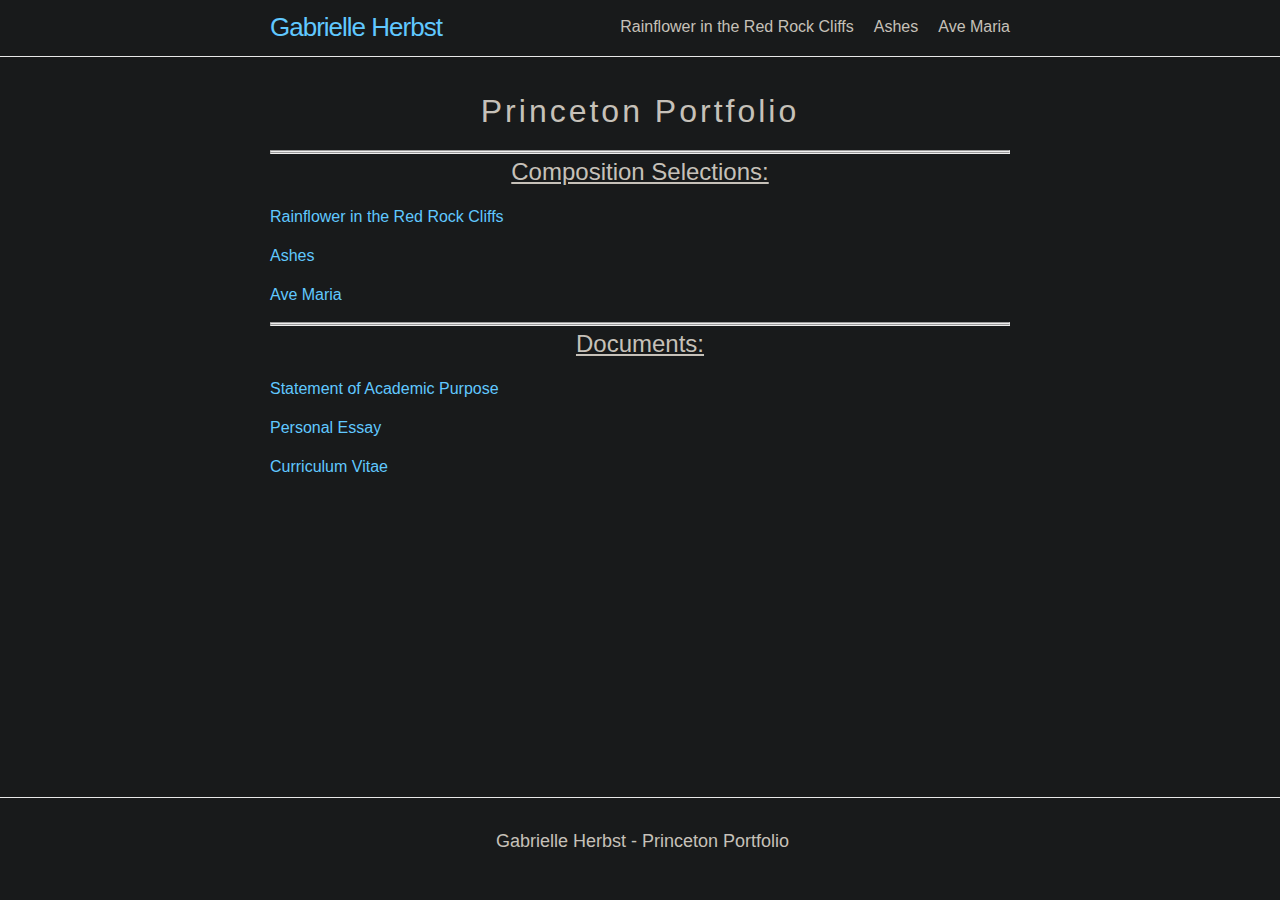
<file: index.html>
<!DOCTYPE html>
<html lang="en"><head>
  <meta charset="utf-8">
  <meta http-equiv="X-UA-Compatible" content="IE=edge">
  <meta name="viewport" content="width=device-width, initial-scale=1"><!-- Begin Jekyll SEO tag v2.8.0 -->
<title>Gabrielle Herbst | GLH things</title>
<meta name="generator" content="Jekyll v4.3.3" />
<meta property="og:title" content="Gabrielle Herbst" />
<meta property="og:locale" content="en_US" />
<meta name="description" content="GLH things" />
<meta property="og:description" content="GLH things" />
<link rel="canonical" href="https://glhthings.github.io/" />
<meta property="og:url" content="https://glhthings.github.io/" />
<meta property="og:site_name" content="Gabrielle Herbst" />
<meta property="og:type" content="website" />
<meta name="twitter:card" content="summary" />
<meta property="twitter:title" content="Gabrielle Herbst" />
<script type="application/ld+json">
{"@context":"https://schema.org","@type":"WebSite","description":"GLH things","headline":"Gabrielle Herbst","name":"Gabrielle Herbst","url":"https://glhthings.github.io/"}</script>
<!-- End Jekyll SEO tag -->
<link rel="stylesheet" href="/assets/main.css"><link type="application/atom+xml" rel="alternate" href="https://glhthings.github.io/feed.xml" title="Gabrielle Herbst" /></head>
<body><header class="site-header" role="banner">

  <div class="wrapper"><a class="site-title" rel="author" href="/">Gabrielle Herbst</a><nav class="site-nav">
        <input type="checkbox" id="nav-trigger" class="nav-trigger" />
        <label for="nav-trigger">
          <span class="menu-icon">
            <svg viewBox="0 0 18 15" width="18px" height="15px">
              <path d="M18,1.484c0,0.82-0.665,1.484-1.484,1.484H1.484C0.665,2.969,0,2.304,0,1.484l0,0C0,0.665,0.665,0,1.484,0 h15.032C17.335,0,18,0.665,18,1.484L18,1.484z M18,7.516C18,8.335,17.335,9,16.516,9H1.484C0.665,9,0,8.335,0,7.516l0,0 c0-0.82,0.665-1.484,1.484-1.484h15.032C17.335,6.031,18,6.696,18,7.516L18,7.516z M18,13.516C18,14.335,17.335,15,16.516,15H1.484 C0.665,15,0,14.335,0,13.516l0,0c0-0.82,0.665-1.483,1.484-1.483h15.032C17.335,12.031,18,12.695,18,13.516L18,13.516z"/>
            </svg>
          </span>
        </label>

        <div class="trigger"><a class="page-link" href="/rainflower/">Rainflower in the Red Rock Cliffs</a><a class="page-link" href="/ashes/">Ashes</a><a class="page-link" href="/avemaria/">Ave Maria</a></div>
      </nav></div>
</header>
<main class="page-content" aria-label="Content">
      <div class="wrapper">
        <div class="home"><h1 id="princeton-portfolio">Princeton Portfolio</h1>

<hr />
<hr />

<h2 id="composition-selections">Composition Selections:</h2>

<p><a href="/rainflower/">Rainflower in the Red Rock Cliffs</a></p>

<p><a href="/ashes/">Ashes</a></p>

<p><a href="/avemaria/">Ave Maria</a></p>

<hr />
<hr />

<h2 id="documents">Documents:</h2>

<p><a href="/assets/Princeton_Statement_of_Purpose_1_3_Herbst_v2.pdf">Statement of Academic Purpose</a></p>

<p><a href="/assets/Princeton_Personal_Essay_Herbst.pdf">Personal Essay</a></p>

<p><a href="/assets/CV_Gabrielle_Herbst_12_15.pdf">Curriculum Vitae</a></p>


</div>

      </div>
    </main><footer class="site-footer h-card">
  <data class="u-url" href="/"></data>

  <div class="wrapper">

    <h3 class="footer-heading">Gabrielle Herbst - Princeton Portfolio</h3>

  </div>

</footer>
</body>

</html>
</file>
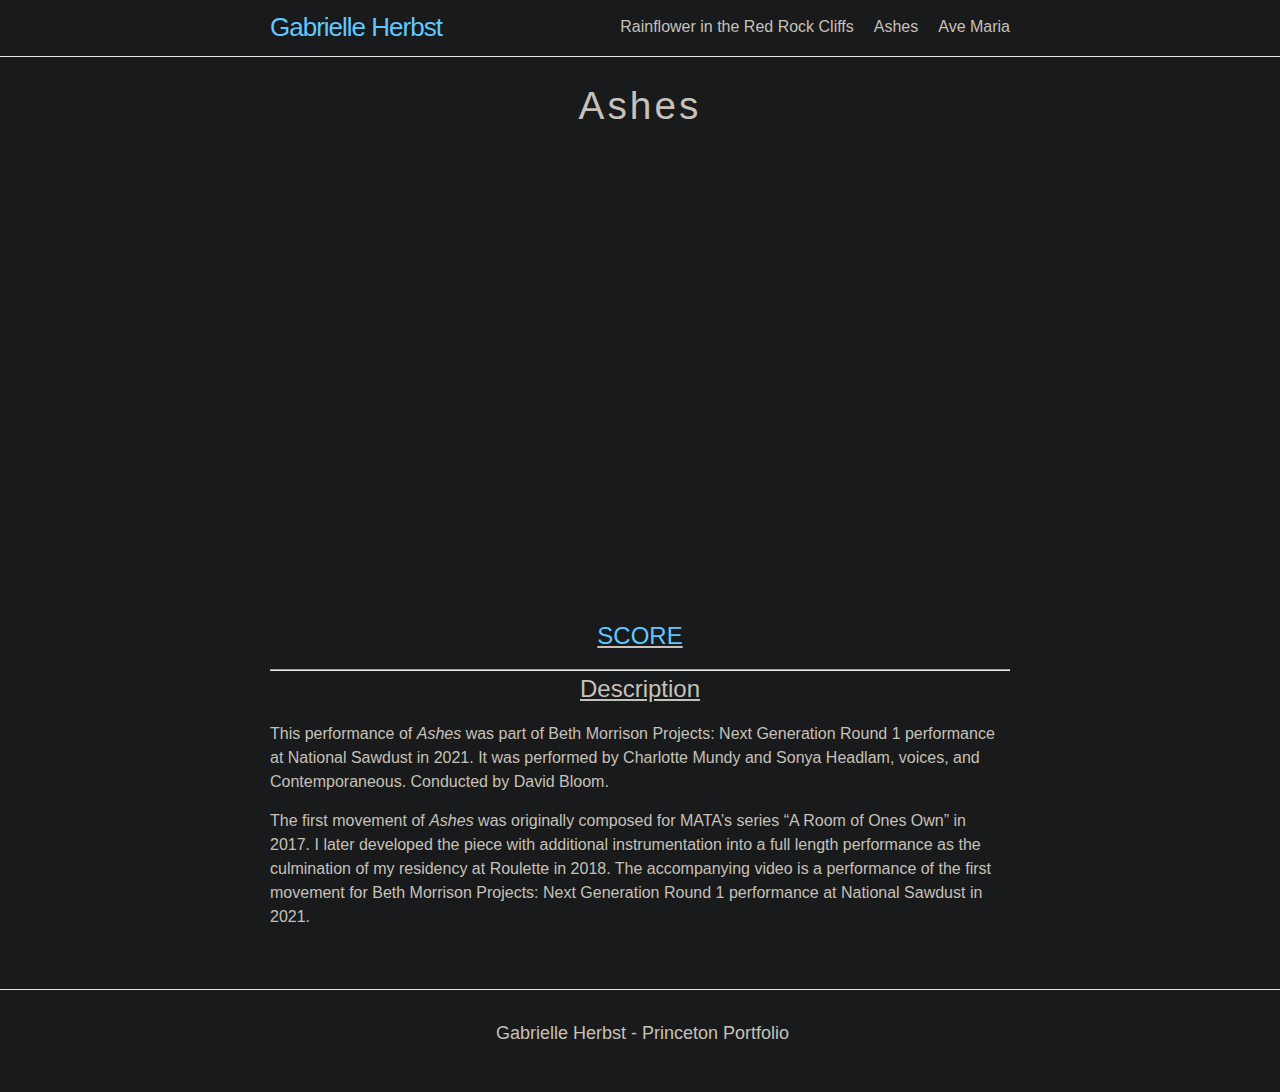
<file: ashes/index.html>
<!DOCTYPE html>
<html lang="en"><head>
  <meta charset="utf-8">
  <meta http-equiv="X-UA-Compatible" content="IE=edge">
  <meta name="viewport" content="width=device-width, initial-scale=1"><!-- Begin Jekyll SEO tag v2.8.0 -->
<title>Ashes | Gabrielle Herbst</title>
<meta name="generator" content="Jekyll v4.3.3" />
<meta property="og:title" content="Ashes" />
<meta property="og:locale" content="en_US" />
<meta name="description" content="GLH things" />
<meta property="og:description" content="GLH things" />
<link rel="canonical" href="https://glhthings.github.io/ashes/" />
<meta property="og:url" content="https://glhthings.github.io/ashes/" />
<meta property="og:site_name" content="Gabrielle Herbst" />
<meta property="og:type" content="website" />
<meta name="twitter:card" content="summary" />
<meta property="twitter:title" content="Ashes" />
<script type="application/ld+json">
{"@context":"https://schema.org","@type":"WebPage","description":"GLH things","headline":"Ashes","url":"https://glhthings.github.io/ashes/"}</script>
<!-- End Jekyll SEO tag -->
<link rel="stylesheet" href="/assets/main.css"><link type="application/atom+xml" rel="alternate" href="https://glhthings.github.io/feed.xml" title="Gabrielle Herbst" /></head>
<body><header class="site-header" role="banner">

  <div class="wrapper"><a class="site-title" rel="author" href="/">Gabrielle Herbst</a><nav class="site-nav">
        <input type="checkbox" id="nav-trigger" class="nav-trigger" />
        <label for="nav-trigger">
          <span class="menu-icon">
            <svg viewBox="0 0 18 15" width="18px" height="15px">
              <path d="M18,1.484c0,0.82-0.665,1.484-1.484,1.484H1.484C0.665,2.969,0,2.304,0,1.484l0,0C0,0.665,0.665,0,1.484,0 h15.032C17.335,0,18,0.665,18,1.484L18,1.484z M18,7.516C18,8.335,17.335,9,16.516,9H1.484C0.665,9,0,8.335,0,7.516l0,0 c0-0.82,0.665-1.484,1.484-1.484h15.032C17.335,6.031,18,6.696,18,7.516L18,7.516z M18,13.516C18,14.335,17.335,15,16.516,15H1.484 C0.665,15,0,14.335,0,13.516l0,0c0-0.82,0.665-1.483,1.484-1.483h15.032C17.335,12.031,18,12.695,18,13.516L18,13.516z"/>
            </svg>
          </span>
        </label>

        <div class="trigger"><a class="page-link" href="/rainflower/">Rainflower in the Red Rock Cliffs</a><a class="page-link" href="/ashes/">Ashes</a><a class="page-link" href="/avemaria/">Ave Maria</a></div>
      </nav></div>
</header>
<main class="page-content" aria-label="Content">
      <div class="wrapper">
        <article class="post">

  <header class="post-header">
    <h1 class="post-title">Ashes</h1>
  </header>

  <div class="post-content">
    <iframe class="youtube-video" src="https://www.youtube.com/embed/JAEuR7CWzQE?si=bLj-k0LLuZA2kbNh" title="YouTube video player" frameborder="0" allow="accelerometer; autoplay; clipboard-write; encrypted-media; gyroscope; picture-in-picture" allowfullscreen=""></iframe>

<p><br /></p>
<h2 id="score"><a href="/assets/Ashes_full_score_Herbst.pdf">SCORE</a></h2>

<hr />

<h2 id="description">Description</h2>

<p>This performance of <em>Ashes</em> was part of Beth Morrison Projects: Next Generation Round 1 performance at National Sawdust in 2021. It was performed by Charlotte Mundy and Sonya Headlam, voices, and Contemporaneous. Conducted by David Bloom.</p>

<p>The first movement of <em>Ashes</em> was originally composed for MATA’s series “A Room of Ones Own” in 2017. I later developed the piece with additional instrumentation into a full length performance as the culmination of my residency at Roulette in 2018. The accompanying video is a performance of the first movement for Beth Morrison Projects: Next Generation Round 1 performance at National Sawdust in 2021.</p>

<style>
.youtube-video {
  aspect-ratio: 16 / 9;
  width: 100%;
}
</style>


  </div>

</article>

      </div>
    </main><footer class="site-footer h-card">
  <data class="u-url" href="/"></data>

  <div class="wrapper">

    <h3 class="footer-heading">Gabrielle Herbst - Princeton Portfolio</h3>

  </div>

</footer>
</body>

</html>
</file>
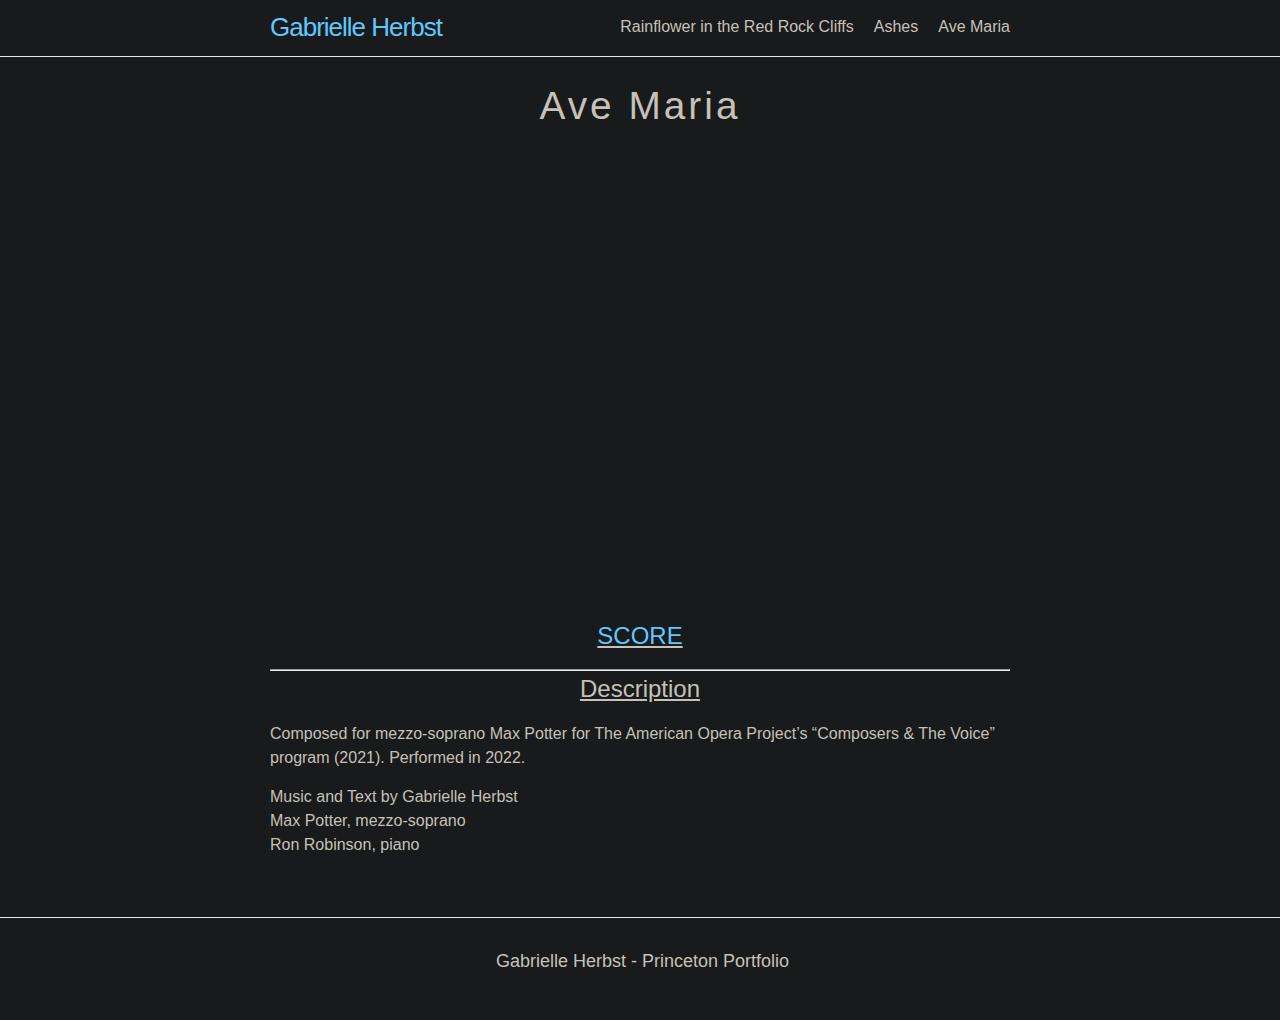
<file: avemaria/index.html>
<!DOCTYPE html>
<html lang="en"><head>
  <meta charset="utf-8">
  <meta http-equiv="X-UA-Compatible" content="IE=edge">
  <meta name="viewport" content="width=device-width, initial-scale=1"><!-- Begin Jekyll SEO tag v2.8.0 -->
<title>Ave Maria | Gabrielle Herbst</title>
<meta name="generator" content="Jekyll v4.3.3" />
<meta property="og:title" content="Ave Maria" />
<meta property="og:locale" content="en_US" />
<meta name="description" content="GLH things" />
<meta property="og:description" content="GLH things" />
<link rel="canonical" href="https://glhthings.github.io/avemaria/" />
<meta property="og:url" content="https://glhthings.github.io/avemaria/" />
<meta property="og:site_name" content="Gabrielle Herbst" />
<meta property="og:type" content="website" />
<meta name="twitter:card" content="summary" />
<meta property="twitter:title" content="Ave Maria" />
<script type="application/ld+json">
{"@context":"https://schema.org","@type":"WebPage","description":"GLH things","headline":"Ave Maria","url":"https://glhthings.github.io/avemaria/"}</script>
<!-- End Jekyll SEO tag -->
<link rel="stylesheet" href="/assets/main.css"><link type="application/atom+xml" rel="alternate" href="https://glhthings.github.io/feed.xml" title="Gabrielle Herbst" /></head>
<body><header class="site-header" role="banner">

  <div class="wrapper"><a class="site-title" rel="author" href="/">Gabrielle Herbst</a><nav class="site-nav">
        <input type="checkbox" id="nav-trigger" class="nav-trigger" />
        <label for="nav-trigger">
          <span class="menu-icon">
            <svg viewBox="0 0 18 15" width="18px" height="15px">
              <path d="M18,1.484c0,0.82-0.665,1.484-1.484,1.484H1.484C0.665,2.969,0,2.304,0,1.484l0,0C0,0.665,0.665,0,1.484,0 h15.032C17.335,0,18,0.665,18,1.484L18,1.484z M18,7.516C18,8.335,17.335,9,16.516,9H1.484C0.665,9,0,8.335,0,7.516l0,0 c0-0.82,0.665-1.484,1.484-1.484h15.032C17.335,6.031,18,6.696,18,7.516L18,7.516z M18,13.516C18,14.335,17.335,15,16.516,15H1.484 C0.665,15,0,14.335,0,13.516l0,0c0-0.82,0.665-1.483,1.484-1.483h15.032C17.335,12.031,18,12.695,18,13.516L18,13.516z"/>
            </svg>
          </span>
        </label>

        <div class="trigger"><a class="page-link" href="/rainflower/">Rainflower in the Red Rock Cliffs</a><a class="page-link" href="/ashes/">Ashes</a><a class="page-link" href="/avemaria/">Ave Maria</a></div>
      </nav></div>
</header>
<main class="page-content" aria-label="Content">
      <div class="wrapper">
        <article class="post">

  <header class="post-header">
    <h1 class="post-title">Ave Maria</h1>
  </header>

  <div class="post-content">
    <iframe class="youtube-video" src="https://www.youtube.com/embed/DNDFJr_4wcs?si=iNOJAF2d3aKS1pxj" title="YouTube video player" frameborder="0" allow="accelerometer; autoplay; clipboard-write; encrypted-media; gyroscope; picture-in-picture" allowfullscreen=""></iframe>

<p><br /></p>
<h2 id="score"><a href="/assets/Ave_Maria_Herbst_Full_Score.pdf">SCORE</a></h2>

<hr />

<h2 id="description">Description</h2>

<p>Composed for mezzo-soprano Max Potter for The American Opera Project’s “Composers &amp; The Voice” program (2021). Performed in 2022.</p>

<p>Music and Text by Gabrielle Herbst<br />
Max Potter, mezzo-soprano<br />
Ron Robinson, piano</p>

<style>
.youtube-video {
  aspect-ratio: 16 / 9;
  width: 100%;
}
</style>


  </div>

</article>

      </div>
    </main><footer class="site-footer h-card">
  <data class="u-url" href="/"></data>

  <div class="wrapper">

    <h3 class="footer-heading">Gabrielle Herbst - Princeton Portfolio</h3>

  </div>

</footer>
</body>

</html>
</file>
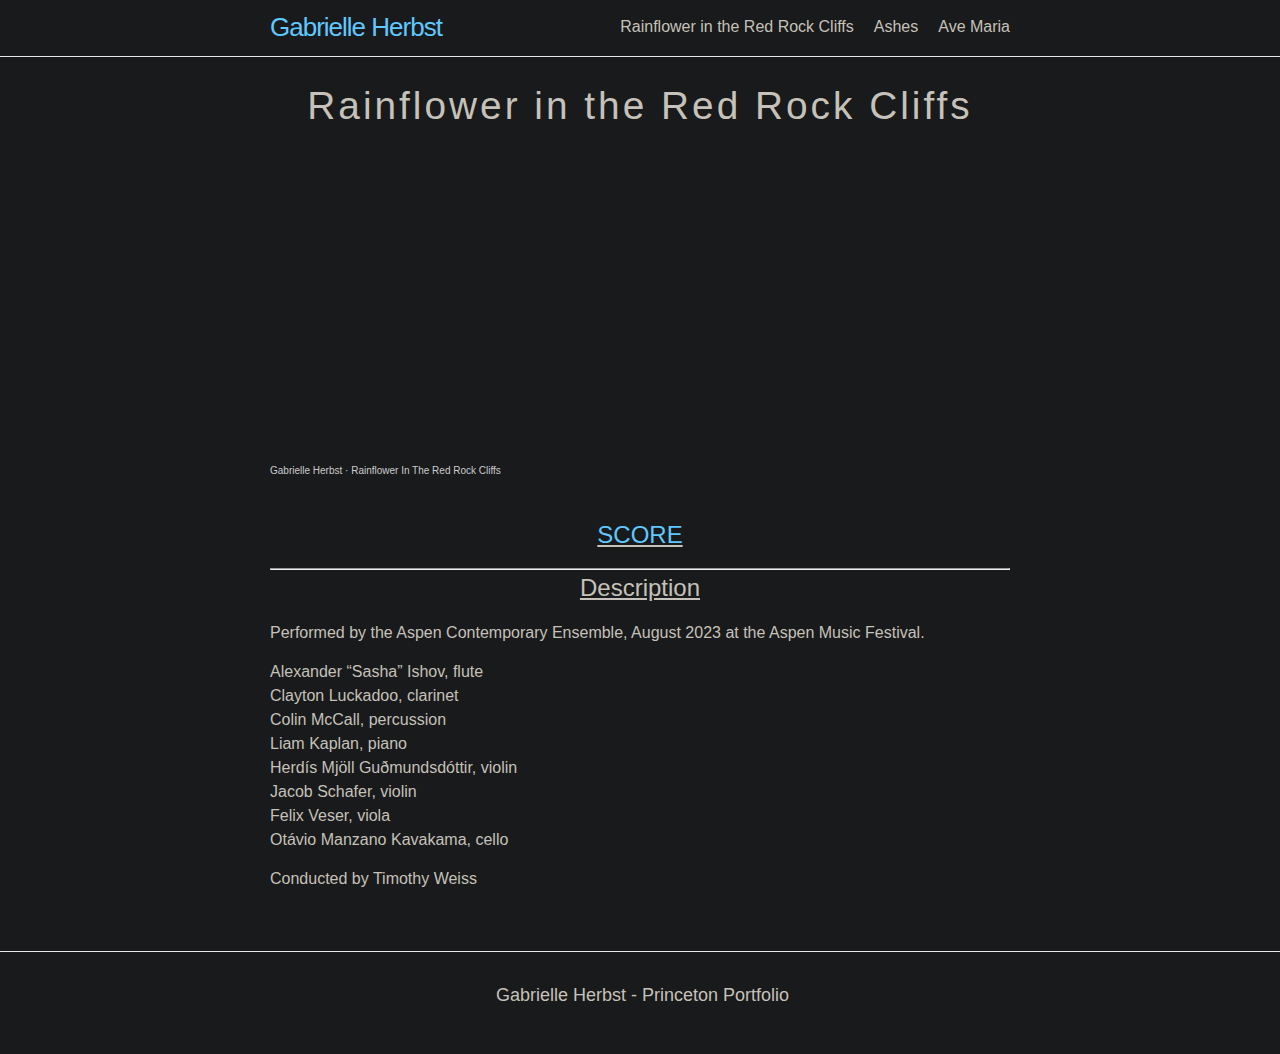
<file: rainflower/index.html>
<!DOCTYPE html>
<html lang="en"><head>
  <meta charset="utf-8">
  <meta http-equiv="X-UA-Compatible" content="IE=edge">
  <meta name="viewport" content="width=device-width, initial-scale=1"><!-- Begin Jekyll SEO tag v2.8.0 -->
<title>Rainflower in the Red Rock Cliffs | Gabrielle Herbst</title>
<meta name="generator" content="Jekyll v4.3.3" />
<meta property="og:title" content="Rainflower in the Red Rock Cliffs" />
<meta property="og:locale" content="en_US" />
<meta name="description" content="GLH things" />
<meta property="og:description" content="GLH things" />
<link rel="canonical" href="https://glhthings.github.io/rainflower/" />
<meta property="og:url" content="https://glhthings.github.io/rainflower/" />
<meta property="og:site_name" content="Gabrielle Herbst" />
<meta property="og:type" content="website" />
<meta name="twitter:card" content="summary" />
<meta property="twitter:title" content="Rainflower in the Red Rock Cliffs" />
<script type="application/ld+json">
{"@context":"https://schema.org","@type":"WebPage","description":"GLH things","headline":"Rainflower in the Red Rock Cliffs","url":"https://glhthings.github.io/rainflower/"}</script>
<!-- End Jekyll SEO tag -->
<link rel="stylesheet" href="/assets/main.css"><link type="application/atom+xml" rel="alternate" href="https://glhthings.github.io/feed.xml" title="Gabrielle Herbst" /></head>
<body><header class="site-header" role="banner">

  <div class="wrapper"><a class="site-title" rel="author" href="/">Gabrielle Herbst</a><nav class="site-nav">
        <input type="checkbox" id="nav-trigger" class="nav-trigger" />
        <label for="nav-trigger">
          <span class="menu-icon">
            <svg viewBox="0 0 18 15" width="18px" height="15px">
              <path d="M18,1.484c0,0.82-0.665,1.484-1.484,1.484H1.484C0.665,2.969,0,2.304,0,1.484l0,0C0,0.665,0.665,0,1.484,0 h15.032C17.335,0,18,0.665,18,1.484L18,1.484z M18,7.516C18,8.335,17.335,9,16.516,9H1.484C0.665,9,0,8.335,0,7.516l0,0 c0-0.82,0.665-1.484,1.484-1.484h15.032C17.335,6.031,18,6.696,18,7.516L18,7.516z M18,13.516C18,14.335,17.335,15,16.516,15H1.484 C0.665,15,0,14.335,0,13.516l0,0c0-0.82,0.665-1.483,1.484-1.483h15.032C17.335,12.031,18,12.695,18,13.516L18,13.516z"/>
            </svg>
          </span>
        </label>

        <div class="trigger"><a class="page-link" href="/rainflower/">Rainflower in the Red Rock Cliffs</a><a class="page-link" href="/ashes/">Ashes</a><a class="page-link" href="/avemaria/">Ave Maria</a></div>
      </nav></div>
</header>
<main class="page-content" aria-label="Content">
      <div class="wrapper">
        <article class="post">

  <header class="post-header">
    <h1 class="post-title">Rainflower in the Red Rock Cliffs</h1>
  </header>

  <div class="post-content">
    <iframe width="100%" height="300" scrolling="no" frameborder="no" allow="autoplay" src="https://w.soundcloud.com/player/?url=https%3A//api.soundcloud.com/tracks/1649387208&amp;color=%23ff5500&amp;auto_play=false&amp;hide_related=false&amp;show_comments=true&amp;show_user=true&amp;show_reposts=false&amp;show_teaser=true&amp;visual=true"></iframe>
<div style="font-size: 10px; color: #cccccc;line-break: anywhere;word-break: normal;overflow: hidden;white-space: nowrap;text-overflow: ellipsis; font-family: Interstate,Lucida Grande,Lucida Sans Unicode,Lucida Sans,Garuda,Verdana,Tahoma,sans-serif;font-weight: 100;"><a href="https://soundcloud.com/gabrielleherbst" title="Gabrielle Herbst" target="_blank" style="color: #cccccc; text-decoration: none;">Gabrielle Herbst</a> · <a href="https://soundcloud.com/gabrielleherbst/rainflower-in-the-red-rock-cliffs" title="Rainflower In The Red Rock Cliffs" target="_blank" style="color: #cccccc; text-decoration: none;">Rainflower In The Red Rock Cliffs</a></div>

<p><br /></p>
<h2 id="score"><a href="/assets/Rain_Flower_in_the_Red_Rock_Cliffs_Full_Score.pdf">SCORE</a></h2>

<hr />

<h2 id="description">Description</h2>

<p>Performed by the Aspen Contemporary Ensemble, August 2023 at the Aspen Music Festival.</p>

<p>Alexander “Sasha” Ishov, flute<br />
Clayton Luckadoo, clarinet<br />
Colin McCall, percussion<br />
Liam Kaplan, piano<br />
Herdís Mjöll Guðmundsdóttir, violin<br />
Jacob Schafer, violin<br />
Felix Veser, viola<br />
Otávio Manzano Kavakama, cello</p>

<p>Conducted by Timothy Weiss</p>

  </div>

</article>

      </div>
    </main><footer class="site-footer h-card">
  <data class="u-url" href="/"></data>

  <div class="wrapper">

    <h3 class="footer-heading">Gabrielle Herbst - Princeton Portfolio</h3>

  </div>

</footer>
</body>

</html>
</file>
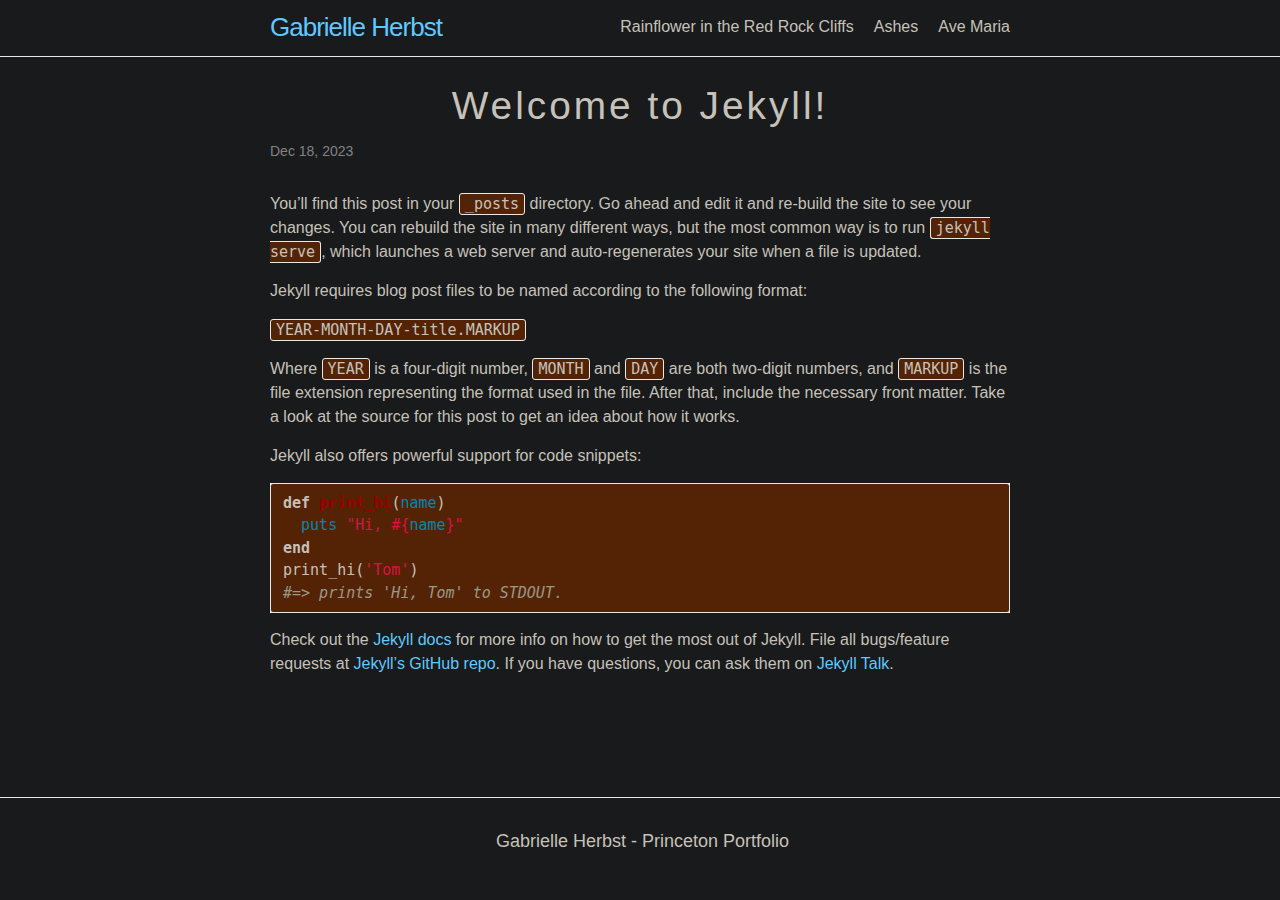
<file: jekyll/update/2023/12/18/welcome-to-jekyll.html>
<!DOCTYPE html>
<html lang="en"><head>
  <meta charset="utf-8">
  <meta http-equiv="X-UA-Compatible" content="IE=edge">
  <meta name="viewport" content="width=device-width, initial-scale=1"><!-- Begin Jekyll SEO tag v2.8.0 -->
<title>Welcome to Jekyll! | Gabrielle Herbst</title>
<meta name="generator" content="Jekyll v4.3.3" />
<meta property="og:title" content="Welcome to Jekyll!" />
<meta property="og:locale" content="en_US" />
<meta name="description" content="You’ll find this post in your _posts directory. Go ahead and edit it and re-build the site to see your changes. You can rebuild the site in many different ways, but the most common way is to run jekyll serve, which launches a web server and auto-regenerates your site when a file is updated." />
<meta property="og:description" content="You’ll find this post in your _posts directory. Go ahead and edit it and re-build the site to see your changes. You can rebuild the site in many different ways, but the most common way is to run jekyll serve, which launches a web server and auto-regenerates your site when a file is updated." />
<link rel="canonical" href="https://glhthings.github.io/jekyll/update/2023/12/18/welcome-to-jekyll.html" />
<meta property="og:url" content="https://glhthings.github.io/jekyll/update/2023/12/18/welcome-to-jekyll.html" />
<meta property="og:site_name" content="Gabrielle Herbst" />
<meta property="og:type" content="article" />
<meta property="article:published_time" content="2023-12-18T14:12:22-05:00" />
<meta name="twitter:card" content="summary" />
<meta property="twitter:title" content="Welcome to Jekyll!" />
<script type="application/ld+json">
{"@context":"https://schema.org","@type":"BlogPosting","dateModified":"2023-12-18T14:12:22-05:00","datePublished":"2023-12-18T14:12:22-05:00","description":"You’ll find this post in your _posts directory. Go ahead and edit it and re-build the site to see your changes. You can rebuild the site in many different ways, but the most common way is to run jekyll serve, which launches a web server and auto-regenerates your site when a file is updated.","headline":"Welcome to Jekyll!","mainEntityOfPage":{"@type":"WebPage","@id":"https://glhthings.github.io/jekyll/update/2023/12/18/welcome-to-jekyll.html"},"url":"https://glhthings.github.io/jekyll/update/2023/12/18/welcome-to-jekyll.html"}</script>
<!-- End Jekyll SEO tag -->
<link rel="stylesheet" href="/assets/main.css"><link type="application/atom+xml" rel="alternate" href="https://glhthings.github.io/feed.xml" title="Gabrielle Herbst" /></head>
<body><header class="site-header" role="banner">

  <div class="wrapper"><a class="site-title" rel="author" href="/">Gabrielle Herbst</a><nav class="site-nav">
        <input type="checkbox" id="nav-trigger" class="nav-trigger" />
        <label for="nav-trigger">
          <span class="menu-icon">
            <svg viewBox="0 0 18 15" width="18px" height="15px">
              <path d="M18,1.484c0,0.82-0.665,1.484-1.484,1.484H1.484C0.665,2.969,0,2.304,0,1.484l0,0C0,0.665,0.665,0,1.484,0 h15.032C17.335,0,18,0.665,18,1.484L18,1.484z M18,7.516C18,8.335,17.335,9,16.516,9H1.484C0.665,9,0,8.335,0,7.516l0,0 c0-0.82,0.665-1.484,1.484-1.484h15.032C17.335,6.031,18,6.696,18,7.516L18,7.516z M18,13.516C18,14.335,17.335,15,16.516,15H1.484 C0.665,15,0,14.335,0,13.516l0,0c0-0.82,0.665-1.483,1.484-1.483h15.032C17.335,12.031,18,12.695,18,13.516L18,13.516z"/>
            </svg>
          </span>
        </label>

        <div class="trigger"><a class="page-link" href="/rainflower/">Rainflower in the Red Rock Cliffs</a><a class="page-link" href="/ashes/">Ashes</a><a class="page-link" href="/avemaria/">Ave Maria</a></div>
      </nav></div>
</header>
<main class="page-content" aria-label="Content">
      <div class="wrapper">
        <article class="post h-entry" itemscope itemtype="http://schema.org/BlogPosting">

  <header class="post-header">
    <h1 class="post-title p-name" itemprop="name headline">Welcome to Jekyll!</h1>
    <p class="post-meta">
      <time class="dt-published" datetime="2023-12-18T14:12:22-05:00" itemprop="datePublished">Dec 18, 2023
      </time></p>
  </header>

  <div class="post-content e-content" itemprop="articleBody">
    <p>You’ll find this post in your <code class="language-plaintext highlighter-rouge">_posts</code> directory. Go ahead and edit it and re-build the site to see your changes. You can rebuild the site in many different ways, but the most common way is to run <code class="language-plaintext highlighter-rouge">jekyll serve</code>, which launches a web server and auto-regenerates your site when a file is updated.</p>

<p>Jekyll requires blog post files to be named according to the following format:</p>

<p><code class="language-plaintext highlighter-rouge">YEAR-MONTH-DAY-title.MARKUP</code></p>

<p>Where <code class="language-plaintext highlighter-rouge">YEAR</code> is a four-digit number, <code class="language-plaintext highlighter-rouge">MONTH</code> and <code class="language-plaintext highlighter-rouge">DAY</code> are both two-digit numbers, and <code class="language-plaintext highlighter-rouge">MARKUP</code> is the file extension representing the format used in the file. After that, include the necessary front matter. Take a look at the source for this post to get an idea about how it works.</p>

<p>Jekyll also offers powerful support for code snippets:</p>

<figure class="highlight"><pre><code class="language-ruby" data-lang="ruby"><span class="k">def</span> <span class="nf">print_hi</span><span class="p">(</span><span class="nb">name</span><span class="p">)</span>
  <span class="nb">puts</span> <span class="s2">"Hi, </span><span class="si">#{</span><span class="nb">name</span><span class="si">}</span><span class="s2">"</span>
<span class="k">end</span>
<span class="n">print_hi</span><span class="p">(</span><span class="s1">'Tom'</span><span class="p">)</span>
<span class="c1">#=&gt; prints 'Hi, Tom' to STDOUT.</span></code></pre></figure>

<p>Check out the <a href="https://jekyllrb.com/docs/home">Jekyll docs</a> for more info on how to get the most out of Jekyll. File all bugs/feature requests at <a href="https://github.com/jekyll/jekyll">Jekyll’s GitHub repo</a>. If you have questions, you can ask them on <a href="https://talk.jekyllrb.com/">Jekyll Talk</a>.</p>


  </div><a class="u-url" href="/jekyll/update/2023/12/18/welcome-to-jekyll.html" hidden></a>
</article>

      </div>
    </main><footer class="site-footer h-card">
  <data class="u-url" href="/"></data>

  <div class="wrapper">

    <h3 class="footer-heading">Gabrielle Herbst - Princeton Portfolio</h3>

  </div>

</footer>
</body>

</html>
</file>
<file: assets/main.css>
/**
 * Reset some basic elements
 */
body, h1, h2, h3, h4, h5, h6,
p, blockquote, pre, hr,
dl, dd, ol, ul, figure {
  margin: 0;
  padding: 0;
}

/**
 * Basic styling
 */
body {
  font: 400 16px/1.5 -apple-system, BlinkMacSystemFont, "Segoe UI", Roboto, Helvetica, Arial, sans-serif, "Apple Color Emoji", "Segoe UI Emoji", "Segoe UI Symbol";
  color: #c6c1b9;
  background-color: #181a1b;
  -webkit-text-size-adjust: 100%;
  -webkit-font-feature-settings: "kern" 1;
  -moz-font-feature-settings: "kern" 1;
  -o-font-feature-settings: "kern" 1;
  font-feature-settings: "kern" 1;
  font-kerning: normal;
  display: flex;
  min-height: 100vh;
  flex-direction: column;
}

/**
 * Set `margin-bottom` to maintain vertical rhythm
 */
h1, h2, h3, h4, h5, h6,
p, blockquote, pre,
ul, ol, dl, figure,
.highlight {
  margin-bottom: 15px;
}

/**
 * `main` element
 */
main {
  display: block; /* Default value of `display` of `main` element is 'inline' in IE 11. */
}

/**
 * Images
 */
img {
  max-width: 100%;
  vertical-align: middle;
}

/**
 * Figures
 */
figure > img {
  display: block;
}

figcaption {
  font-size: 14px;
  text-align: center;
}

/**
 * Video
 */
.iframe-container {
  margin-top: 25px;
  position: relative;
  width: 100%;
  padding-bottom: 56.25%;
  height: 0;
}

.iframe-container iframe {
  position: absolute;
  top: 0;
  left: 0;
  width: 100%;
  height: 100%;
}

/**
 * Lists
 */
ul, ol {
  margin-left: 30px;
}

li > ul,
li > ol {
  margin-bottom: 0;
}

/**
 * Headings
 */
h1, h2, h3, h4, h5, h6 {
  font-weight: 400;
}

h1 {
  text-align: center;
  letter-spacing: 3px;
}

h2 {
  text-align: center;
  text-decoration: underline;
}

h3 {
  margin-left: 5px;
  text-align: center;
}

/**
 * Links
 */
a {
  color: #60c8ff;
  text-decoration: none;
}
a:visited {
  color: #14aeff;
}
a:hover {
  color: #c6c1b9;
  text-decoration: underline;
}
.social-media-list a:hover {
  text-decoration: none;
}
.social-media-list a:hover .username {
  text-decoration: underline;
}

h4 {
  text-align: center;
}

/**
 * Blockquotes
 */
blockquote {
  color: #828282;
  border-left: 4px solid #e8e8e8;
  padding-left: 15px;
  font-size: 18px;
  letter-spacing: -1px;
  font-style: italic;
}
blockquote > :last-child {
  margin-bottom: 0;
}

/**
 * Code formatting
 */
pre,
code {
  font-size: 15px;
  border: 1px solid #e8e8e8;
  border-radius: 3px;
  background-color: #542306;
}

code {
  padding: 1px 5px;
}

pre {
  padding: 8px 12px;
  overflow-x: auto;
}
pre > code {
  border: 0;
  padding-right: 0;
  padding-left: 0;
}

/**
 * Wrapper
 */
.wrapper {
  max-width: -webkit-calc(800px - (30px * 2));
  max-width: calc(800px - 30px * 2);
  margin-right: auto;
  margin-left: auto;
  padding-right: 30px;
  padding-left: 30px;
}
@media screen and (max-width: 800px) {
  .wrapper {
    max-width: -webkit-calc(800px - (30px));
    max-width: calc(800px - (30px));
    padding-right: 15px;
    padding-left: 15px;
  }
}

/**
 * Clearfix
 */
.footer-col-wrapper:after, .wrapper:after {
  content: "";
  display: table;
  clear: both;
}

/**
 * Icons
 */
.svg-icon {
  width: 16px;
  height: 16px;
  display: inline-block;
  fill: #828282;
  padding-right: 5px;
  vertical-align: text-top;
}

.social-media-list li + li {
  padding-top: 5px;
}

/**
 * Tables
 */
table {
  margin-bottom: 30px;
  width: 100%;
  text-align: left;
  color: #efeeec;
  border-collapse: collapse;
  border: 1px solid #e8e8e8;
}
table tr:nth-child(even) {
  background-color: black;
}
table th, table td {
  padding: 10px 15px;
}
table th {
  background-color: #f0f0f0;
  border: 1px solid #dedede;
  border-bottom-color: #c9c9c9;
}
table td {
  border: 1px solid #e8e8e8;
}

.list {
  font-family: sans-serif;
}

td {
  padding: 10px;
  border: solid 1px #eee;
}

input {
  border: solid 1px #ccc;
  border-radius: 5px;
  padding: 7px 14px;
  margin-bottom: 10px;
}

input:focus {
  outline: none;
  border-color: #aaa;
}

.sort {
  padding: 8px 30px;
  border-radius: 6px;
  border: none;
  display: inline-block;
  color: #fff;
  text-decoration: none;
  background-color: #28a8e0;
  height: 30px;
}

.sort:hover {
  text-decoration: none;
  background-color: #1b8aba;
}

.sort:focus {
  outline: none;
}

.sort:after {
  display: inline-block;
  width: 0;
  height: 0;
  border-left: 5px solid transparent;
  border-right: 5px solid transparent;
  border-bottom: 5px solid transparent;
  content: "";
  position: relative;
  top: -10px;
  right: -5px;
}

.sort.asc:after {
  width: 0;
  height: 0;
  border-left: 5px solid transparent;
  border-right: 5px solid transparent;
  border-top: 5px solid #fff;
  content: "";
  position: relative;
  top: 4px;
  right: -5px;
}

.sort.desc:after {
  width: 0;
  height: 0;
  border-left: 5px solid transparent;
  border-right: 5px solid transparent;
  border-bottom: 5px solid #fff;
  content: "";
  position: relative;
  top: -4px;
  right: -5px;
}

/**
 * Site header
 */
.site-header {
  border-bottom: 1px solid #e8e8e8;
  min-height: 55.95px;
  position: relative;
}

.site-title {
  font-size: 26px;
  font-weight: 300;
  line-height: 54px;
  letter-spacing: -1px;
  margin-bottom: 0;
  float: left;
}
.site-title, .site-title:visited {
  color: #60c8ff;
}

.site-nav {
  float: right;
  line-height: 54px;
}
.site-nav .nav-trigger {
  display: none;
}
.site-nav .menu-icon {
  display: none;
}
.site-nav .page-link {
  color: #c6c1b9;
  line-height: 1.5;
}
.site-nav .page-link:not(:last-child) {
  margin-right: 20px;
}
@media screen and (max-width: 600px) {
  .site-nav {
    position: absolute;
    top: 9px;
    right: 15px;
    background-color: #181a1b;
    border: 1px solid #e8e8e8;
    border-radius: 5px;
    text-align: right;
  }
  .site-nav label[for=nav-trigger] {
    display: block;
    float: right;
    width: 36px;
    height: 36px;
    z-index: 2;
    cursor: pointer;
  }
  .site-nav .menu-icon {
    display: block;
    float: right;
    width: 36px;
    height: 26px;
    line-height: 0;
    padding-top: 10px;
    text-align: center;
  }
  .site-nav .menu-icon > svg {
    fill: #424242;
  }
  .site-nav input ~ .trigger {
    clear: both;
    display: none;
  }
  .site-nav input:checked ~ .trigger {
    display: block;
    padding-bottom: 5px;
  }
  .site-nav .page-link {
    display: block;
    padding: 5px 10px;
    margin-left: 20px;
  }
  .site-nav .page-link:not(:last-child) {
    margin-right: 0;
  }
}

.page-link-flag {
  color: #c6c1b9;
  line-height: 1.5;
}

a.page-link-flag:link {
  text-decoration: none;
}

a.page-link-flag:visited {
  text-decoration: none;
}

a.page-link-flag:hover {
  text-decoration: none;
}

a.page-link-flag:active {
  text-decoration: none;
}

/**
 * Site footer
 */
.site-footer {
  border-top: 1px solid #e8e8e8;
  padding: 30px 0;
}

.footer-heading {
  font-size: 18px;
  margin-bottom: 15px;
}

.contact-list,
.social-media-list {
  list-style: none;
  margin-left: 0;
}

.footer-col-wrapper {
  font-size: 15px;
  color: #828282;
  margin-left: -15px;
}

.footer-col {
  float: left;
  margin-bottom: 15px;
  padding-left: 15px;
}

.footer-col-1 {
  width: -webkit-calc(35% - (30px / 2));
  width: calc(35% - 30px / 2);
}

.footer-col-2 {
  width: -webkit-calc(20% - (30px / 2));
  width: calc(20% - 30px / 2);
}

.footer-col-3 {
  width: -webkit-calc(45% - (30px / 2));
  width: calc(45% - 30px / 2);
}

@media screen and (max-width: 800px) {
  .footer-col-1,
  .footer-col-2 {
    width: -webkit-calc(50% - (30px / 2));
    width: calc(50% - 30px / 2);
  }
  .footer-col-3 {
    width: -webkit-calc(100% - (30px / 2));
    width: calc(100% - 30px / 2);
  }
}
@media screen and (max-width: 600px) {
  .footer-col {
    float: none;
    width: -webkit-calc(100% - (30px / 2));
    width: calc(100% - 30px / 2);
  }
}
/**
 * Page content
 */
.page-content {
  padding: 30px 0;
  flex: 1;
}

.page-heading {
  font-size: 32px;
}

.post-list-heading {
  font-size: 28px;
}

.post-list {
  margin-left: 0;
  list-style: none;
}
.post-list > li {
  margin-bottom: 30px;
}

.post-meta {
  font-size: 14px;
  color: #828282;
}

.post-link {
  display: block;
  font-size: 24px;
}

/**
 * Posts
 */
.post-header {
  margin-bottom: 30px;
}

.post-title {
  font-size: 38.8px;
  letter-spacing: 3px;
  line-height: 1;
}
@media screen and (max-width: 800px) {
  .post-title {
    font-size: 36px;
  }
}

.post-content {
  margin-bottom: 30px;
}
.post-content h2 {
  font-size: 24px;
}
@media screen and (max-width: 800px) {
  .post-content h2 {
    font-size: 28px;
  }
}
.post-content h3 {
  font-size: 20.8px;
}
@media screen and (max-width: 800px) {
  .post-content h3 {
    font-size: 22px;
  }
}
.post-content h4 {
  font-size: 20px;
}
@media screen and (max-width: 800px) {
  .post-content h4 {
    font-size: 18px;
  }
}

/**
 * Syntax highlighting styles
 */
.highlight {
  background: #fff;
}
.highlighter-rouge .highlight {
  background: #542306;
}
.highlight .c {
  color: #998;
  font-style: italic;
}
.highlight .err {
  color: #a61717;
  background-color: #e3d2d2;
}
.highlight .k {
  font-weight: bold;
}
.highlight .o {
  font-weight: bold;
}
.highlight .cm {
  color: #998;
  font-style: italic;
}
.highlight .cp {
  color: #999;
  font-weight: bold;
}
.highlight .c1 {
  color: #998;
  font-style: italic;
}
.highlight .cs {
  color: #999;
  font-weight: bold;
  font-style: italic;
}
.highlight .gd {
  color: #000;
  background-color: #fdd;
}
.highlight .gd .x {
  color: #000;
  background-color: #faa;
}
.highlight .ge {
  font-style: italic;
}
.highlight .gr {
  color: #a00;
}
.highlight .gh {
  color: #999;
}
.highlight .gi {
  color: #000;
  background-color: #dfd;
}
.highlight .gi .x {
  color: #000;
  background-color: #afa;
}
.highlight .go {
  color: #888;
}
.highlight .gp {
  color: #555;
}
.highlight .gs {
  font-weight: bold;
}
.highlight .gu {
  color: #aaa;
}
.highlight .gt {
  color: #a00;
}
.highlight .kc {
  font-weight: bold;
}
.highlight .kd {
  font-weight: bold;
}
.highlight .kp {
  font-weight: bold;
}
.highlight .kr {
  font-weight: bold;
}
.highlight .kt {
  color: #458;
  font-weight: bold;
}
.highlight .m {
  color: #099;
}
.highlight .s {
  color: #d14;
}
.highlight .na {
  color: #008080;
}
.highlight .nb {
  color: #0086B3;
}
.highlight .nc {
  color: #458;
  font-weight: bold;
}
.highlight .no {
  color: #008080;
}
.highlight .ni {
  color: #800080;
}
.highlight .ne {
  color: #900;
  font-weight: bold;
}
.highlight .nf {
  color: #900;
  font-weight: bold;
}
.highlight .nn {
  color: #555;
}
.highlight .nt {
  color: #000080;
}
.highlight .nv {
  color: #008080;
}
.highlight .ow {
  font-weight: bold;
}
.highlight .w {
  color: #bbb;
}
.highlight .mf {
  color: #099;
}
.highlight .mh {
  color: #099;
}
.highlight .mi {
  color: #099;
}
.highlight .mo {
  color: #099;
}
.highlight .sb {
  color: #d14;
}
.highlight .sc {
  color: #d14;
}
.highlight .sd {
  color: #d14;
}
.highlight .s2 {
  color: #d14;
}
.highlight .se {
  color: #d14;
}
.highlight .sh {
  color: #d14;
}
.highlight .si {
  color: #d14;
}
.highlight .sx {
  color: #d14;
}
.highlight .sr {
  color: #009926;
}
.highlight .s1 {
  color: #d14;
}
.highlight .ss {
  color: #990073;
}
.highlight .bp {
  color: #999;
}
.highlight .vc {
  color: #008080;
}
.highlight .vg {
  color: #008080;
}
.highlight .vi {
  color: #008080;
}
.highlight .il {
  color: #099;
}

/*# sourceMappingURL=main.css.map */
</file>
